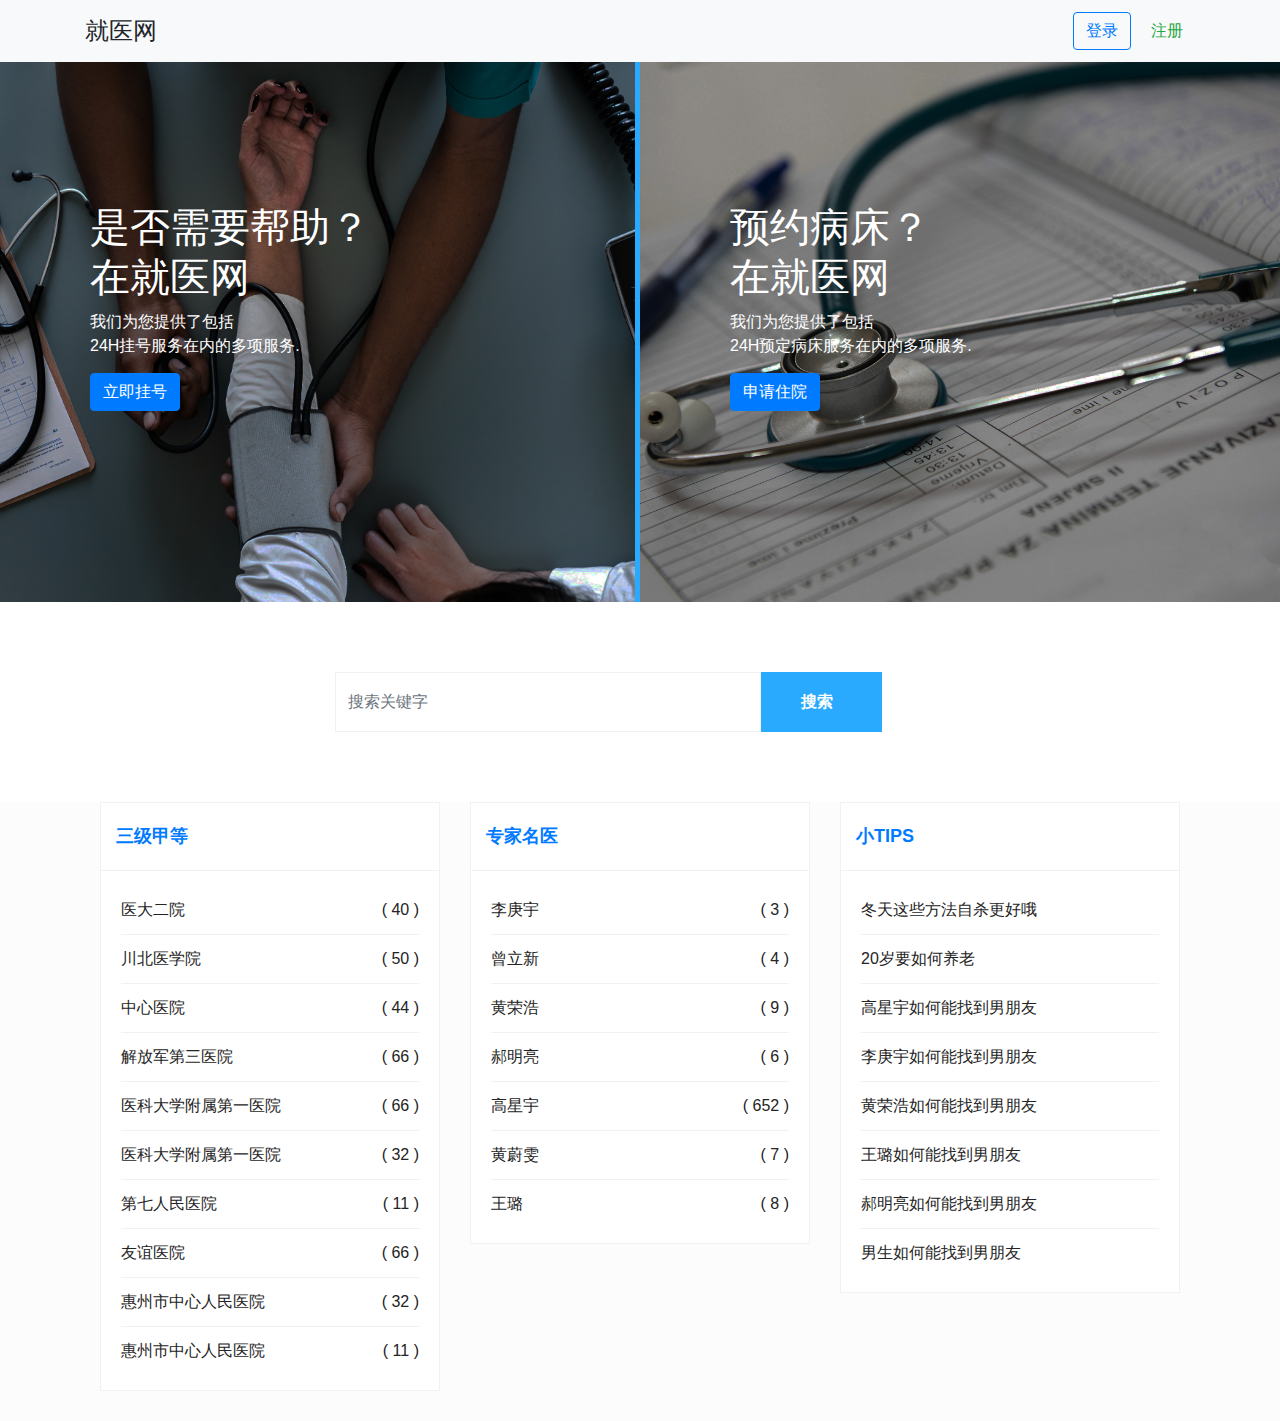
<file: index.html>
<!DOCTYPE html>
<!--[if lt IE 7]>      <html class="no-js lt-ie9 lt-ie8 lt-ie7"> <![endif]-->
<!--[if IE 7]>         <html class="no-js lt-ie9 lt-ie8"> <![endif]-->
<!--[if IE 8]>         <html class="no-js lt-ie9"> <![endif]-->
<!--[if gt IE 8]><!-->
<html class="no-js">
<!--<![endif]-->

<head>
    <meta charset="utf-8">
    <meta http-equiv="X-UA-Compatible" content="IE=edge">
    <title></title>
    <meta name="description" content="">
    <meta name="viewport" content="width=device-width, initial-scale=1">
    <link rel="stylesheet" href="./assets/css/bootstrap.min.css" type="text/css">
    <link rel="stylesheet" href="css/style.css">
</head>

<body>
    <!--[if lt IE 7]>
            <p class="browsehappy">You are using an <strong>outdated</strong> browser. Please <a href="#">upgrade your browser</a> to improve your experience.</p>
        <![endif]-->
    <nav class="navbar navbar-light bg-light justify-content-between">
        <div class="container">
            <a class="navbar-brand" style="font-size:24px;">就医网</a>
            <form class="form-inline">
                <button class="btn btn-outline-primary  mr-sm-2" type="submit">登录</button>
                <button class="btn btn-outline-success my-2 my-sm-0" type="submit" style="border:0">注册</button>
            </form>
        </div>
    </nav>

    <section class="index5-main-section" >
        <div class="container-fluid">
            <div class="row">
                <div class="col-md-6 col-sm-6 col-xs-12 nopadding">
                    <div class="employer-main-section parallex-employer">
                        <h1>是否需要帮助？<br>在就医网</h1>
                        <p>我们为您提供了包括<br>24H挂号服务在内的多项服务.</p>
                        <button class="btn btn-primary" style="margin-top:15px">立即挂号</button>
                    </div>
                </div>
                <div class="col-md-6 col-sm-6 col-xs-12 nopadding">
                    <div class="employee-main-section parallex-employee">
                        <h1>预约病床？<br>在就医网</h1>
                        <p>我们为您提供了包括<br>24H预定病床服务在内的多项服务.</p>
                        <button class="btn btn-primary" style="margin-top:15px">申请住院</button>
                    </div>
                </div>
            </div>
        </div>
    </section>
    <section class="breadcrumb-search">
        <div class="container">
            <div class="row">
                <div class="col-md-12 col-sm-12 col-xs-12 nopadding">
                    <div class="col-md-8 col-sm-12 col-md-offset-2 col-xs-12 nopadding">
                        <div class="search-form-contaner">
                            <div class="container" style="margin-left:250px">
                                <form class="form-inline">
                                    <div class="col-md-7 col-sm-7 col-xs-12 nopadding">
                                        <div class="form-group">
                                            <input type="text" class="form-control" name="keyword" placeholder="搜索关键字"
                                                value="">
                                            <i class="icon-magnifying-glass"></i>
                                        </div>
                                    </div>

                                    <div class="col-md-2 col-sm-2 col-xs-12 nopadding">
                                        <div class="form-group form-action">
                                            <button type="button" class="btn btn-default btn-search-submit">搜索 <i
                                                    class="fa fa-angle-right"></i> </button>
                                        </div>
                                    </div>
                                </form>
                            </div>
                        </div>
                    </div>
                </div>
            </div>
    </section>
    <section class="categories">
        <div class="container">
            <div class="row">
                <div class="col-md-12 col-sm-12 col-xs-12">
                    <div class="col-md-12 col-sm-12 col-xs-12 nopadding">
                        <div id="cats-masonry" style="display: flex;">
                            <div class="col-md-4 col-sm-6 col-xs-12">
                                <div class="category-box">
                                    <div class="category-heading"> <a href="#"> 三级甲等</a></div>
                                    <ul class="">
                                        <li><a href="#"> 医大二院 <span>( 40 )</span> </a></li>
                                        <li><a href="#"> 川北医学院 <span>( 50 )</span> </a></li>
                                        <li><a href="#"> 中心医院 <span>( 44 )</span> </a></li>
                                        <li><a href="#"> 解放军第三医院 <span>( 66 )</span> </a></li>
                                        <li><a href="#"> 医科大学附属第一医院 <span>( 66 )</span> </a></li>
                                        <li><a href="#"> 医科大学附属第一医院 <span>( 32 )</span> </a></li>
                                        <li><a href="#"> 第七人民医院 <span>( 11 )</span> </a></li>
                                        <li><a href="#"> 友谊医院 <span>( 66 )</span> </a></li>
                                        <li><a href="#"> 惠州市中心人民医院 <span>( 32 )</span> </a></li>
                                        <li><a href="#"> 惠州市中心人民医院 <span>( 11 )</span> </a></li>
                                    </ul>
                                </div>
                            </div>
                            <div class="col-md-4 col-sm-6 col-xs-12">
                                <div class="category-box">
                                    <div class="category-heading"> <a href="#"> 专家名医 </a> </div>
                                    <ul class="">
                                        <li><a href="#"> 李庚宇 <span>( 3 )</span> </a></li>
                                        <li><a href="#"> 曾立新 <span>( 4 )</span> </a></li>
                                        <li><a href="#"> 黄荣浩 <span>( 9 )</span> </a></li>
                                        <li><a href="#"> 郝明亮‎ <span>( 6 )</span> </a></li>
                                        <li><a href="#"> 高星宇‎ <span> ( 652 )</span> </a></li>
                                        <li><a href="#"> 黄蔚雯‎ <span>( 7 )</span> </a></li>
                                        <li><a href="#"> 王璐 <span>( 8 )</span> </a></li>
                                    </ul>
                                </div>
                            </div>
                            <div class="col-md-4 col-sm-6 col-xs-12">
                                <div class="category-box">
                                    <div class="category-heading"> <a href="#"> 小TIPS </a> </div>
                                    <ul class="">
                                        <li><a href="#"> 冬天这些方法自杀更好哦 </a></li>
                                        <li><a href="#"> 20岁要如何养老‎ </a></li>
                                        <li><a href="#"> 高星宇如何能找到男朋友</a></li>
                                        <li><a href="#">李庚宇如何能找到男朋友‎ </a></li>
                                        <li><a href="#"> 黄荣浩如何能找到男朋友 </a></li>
                                        <li><a href="#"> ‎王璐如何能找到男朋友 </a></li>
                                        <li><a href="#">郝明亮‎如何能找到男朋友</a></li>
                                        <li><a href="#"> 男生如何能找到男朋友 </a></li>
                                    </ul>
                                </div>
                            </div>

                        </div>
                    </div>
                </div>
            </div>
        </div>
    </section>


    <!-- jQuery first, then Popper.js, then Bootstrap JS -->
    <script src="https://code.jquery.com/jquery-3.3.1.slim.min.js"
        integrity="sha384-q8i/X+965DzO0rT7abK41JStQIAqVgRVzpbzo5smXKp4YfRvH+8abtTE1Pi6jizo"
        crossorigin="anonymous"></script>
    <script src="https://cdnjs.cloudflare.com/ajax/libs/popper.js/1.14.7/umd/popper.min.js"
        integrity="sha384-UO2eT0CpHqdSJQ6hJty5KVphtPhzWj9WO1clHTMGa3JDZwrnQq4sF86dIHNDz0W1"
        crossorigin="anonymous"></script>
    <script src="./assets/js/bootstrap.min.js" async defer></script>
</body>

</html>
</file>
<file: css/style.css>
/* ---- GENERAL CSS ----- */

body {
	background: #fff;
}


.nopadding {
	padding: 0px;
}

/* ---- SEARCH BREADCRUMB---- */

.breadcrumb-search {
	padding: 70px 0;
	position: relative;
}
.search-form-contaner {
	margin-top: 0px;
}
.form-group input.form-control {
	border-color: #f1f1f1;
	border-radius: 0;
	height: 60px;
	width: 100%;
}

.btn-search-submit {
	border-radius: 0;
	font-weight: 600;
	height: 60px;
	width: 100%;
}
/* ---- INDEX 5 MAIN SECTION ---- */

.index5-main-section {
	padding: 0;
}
.index5-main-section .employee-main-section {
	background: rgba(60, 146, 202, 0.7) url("../assets/image/index5-1.jpg") no-repeat scroll center center / cover;
	height: 540px;
	padding: 140px 90px;
}
.index5-main-section .employer-main-section {
	background: rgba(60, 146, 202, 0.7) url("../assets/image/index5-2.jpg") no-repeat scroll center center / cover;
	height: 540px;
	padding: 140px 90px;
	border-right: 5px solid #29aafe;
}
.index5-main-section .employer-main-section h1 {
	color: #FFF;
	font-size: 40px;
	text-align: left;
	position: relative;
	text-transform: capitalize;
	line-height: 50px;
}
.index5-main-section .employee-main-section h1 {
	color: #FFF;
	font-size: 40px;
	text-align: left;
	position: relative;
	text-transform: capitalize;
	line-height: 50px;
}
.index5-main-section .employee-main-section .btn-default {
	position: relative;
	float: left;
}
.index5-main-section .employer-main-section .btn-default {
	position: relative;
	float: left;
}
.index5-main-section p {
	margin: 0;
	color: #FFF;
	position: relative;
}


.parallex::before {
	background: rgba(0, 0, 0, 0.8);
	content: "";
	height: 100%;
	left: 0;
	position: absolute;
	top: 0;
	width: 100%;
}
.categories {
	background-color: #FCFCFC;
	position: relative;
	overflow: hidden;
	
}
.categories .category-box {
	position: relative;
	overflow: hidden;
	background-color: #FFF;
	border: 1px solid #F1F1F1;
	margin-bottom: 30px;
	
}
.categories .category-heading {
	border-bottom: 1px solid #f1f1f1;
	color: #242424;
	font-size: 18px;
	font-weight: 600;
	padding: 20px 15px;
	position: relative;
	text-transform: capitalize;
}
.categories .category-heading:hover {
	color: #29aafe;
}
.categories ul {
	margin: 0;
	padding: 15px 0;
}
.categories ul li {
	border-bottom: 1px solid #f1f1f1;
	color: #ADADAD;
	margin: 0 20px;
	padding: 12px 0;
	position: relative;
	overflow: hidden;
}
.categories ul li a:hover {
	color: #29aafe;
}
.categories ul li a {
	color: #242424;
	display: block;
	font-size:16px;
	text-transform:uppercase;
}
.categories ul li:last-child {
	border-bottom: none;
}
.categories ul li span {
	float: right;
	color: #242424;
}
.more-btn a {
	padding: 0 20px 20px 0;
	position: relative;
	overflow: hidden;
	text-decoration: underline;
}
.more-btn a:hover {
	color: #29aafe;
}
.btn-default {
	background-color: #29aafe;
	color: #FFF;
	border-radius: 0;
	padding: 10px 30px;
	font-weight:600;
	border: 1px solid #29aafe;
	text-transform:uppercase;
	-webkit-transition: all 0.3s ease 0s;
	-moz-transition: all 0.3s ease- 0s;
	-o-transition: all 0.3s ease 0s;
	transition: all 0.3s ease 0s;
}
.btn-default:hover {
	background-color: #2088cb;
	color: #FFF;
	border: 1px solid #2088cb;
}
.btn-default i {
	margin-left:10px;	
}
</file>
